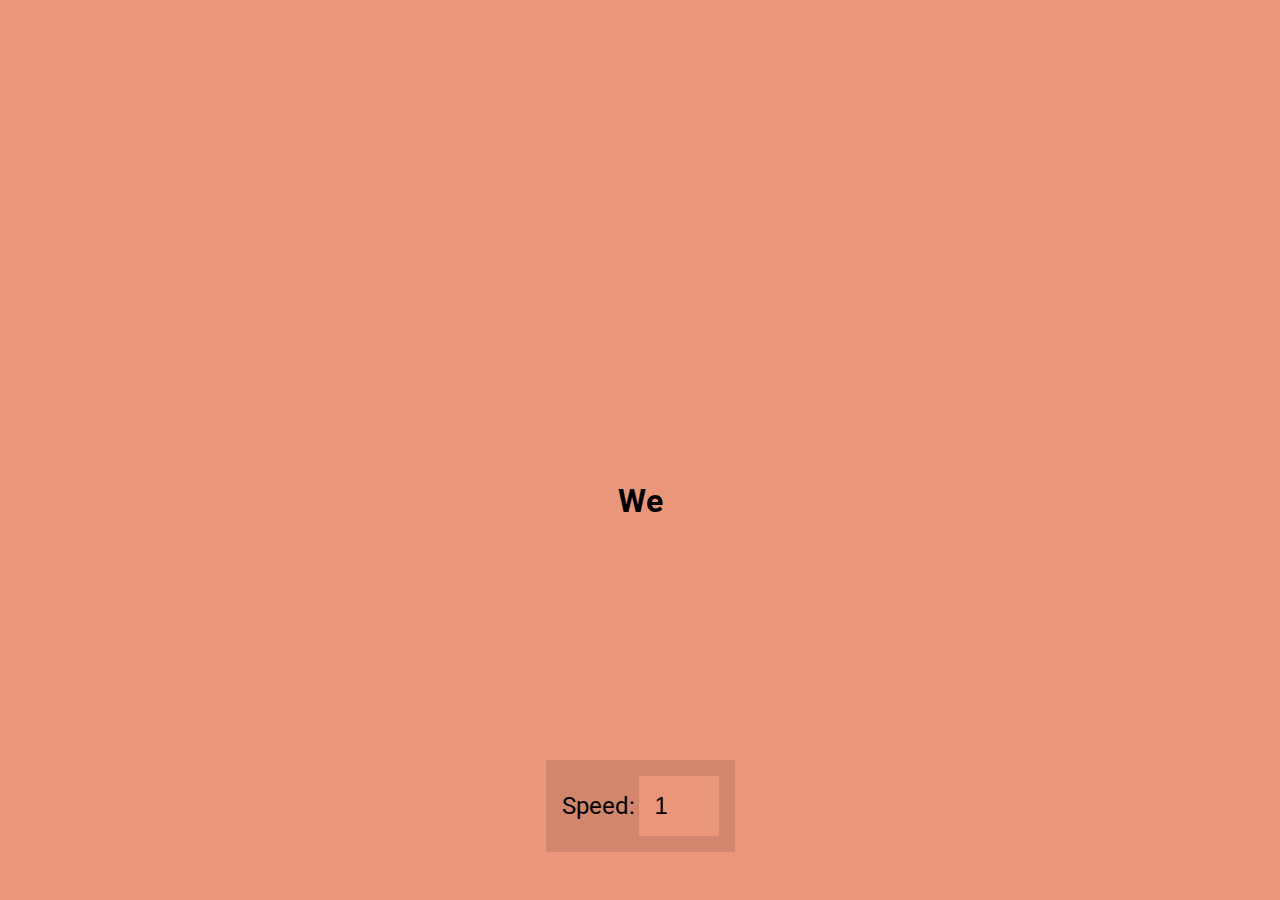
<file: Auto Text Effect/index.html>
<!DOCTYPE html>
<html lang="en">

<head>
    <meta charset="UTF-8">
    <meta name="viewport" content="width=device-width, initial-scale=1.0">
    <title>Auto Text Effect</title>
    <link rel="stylesheet" href="style.css">
</head>

<body>
    <div class="wrapper">
        <div>
            <h2 class="text">We Love Programming!</h2>
        </div>
        <div class="speed">
            <label for="speed">Speed:</label>
            <input type="number" id="speed" value="1" min="1" max="10" step="1">
        </div>
    </div>

    <script src="script.js"></script>
</body>

</html>
</file>
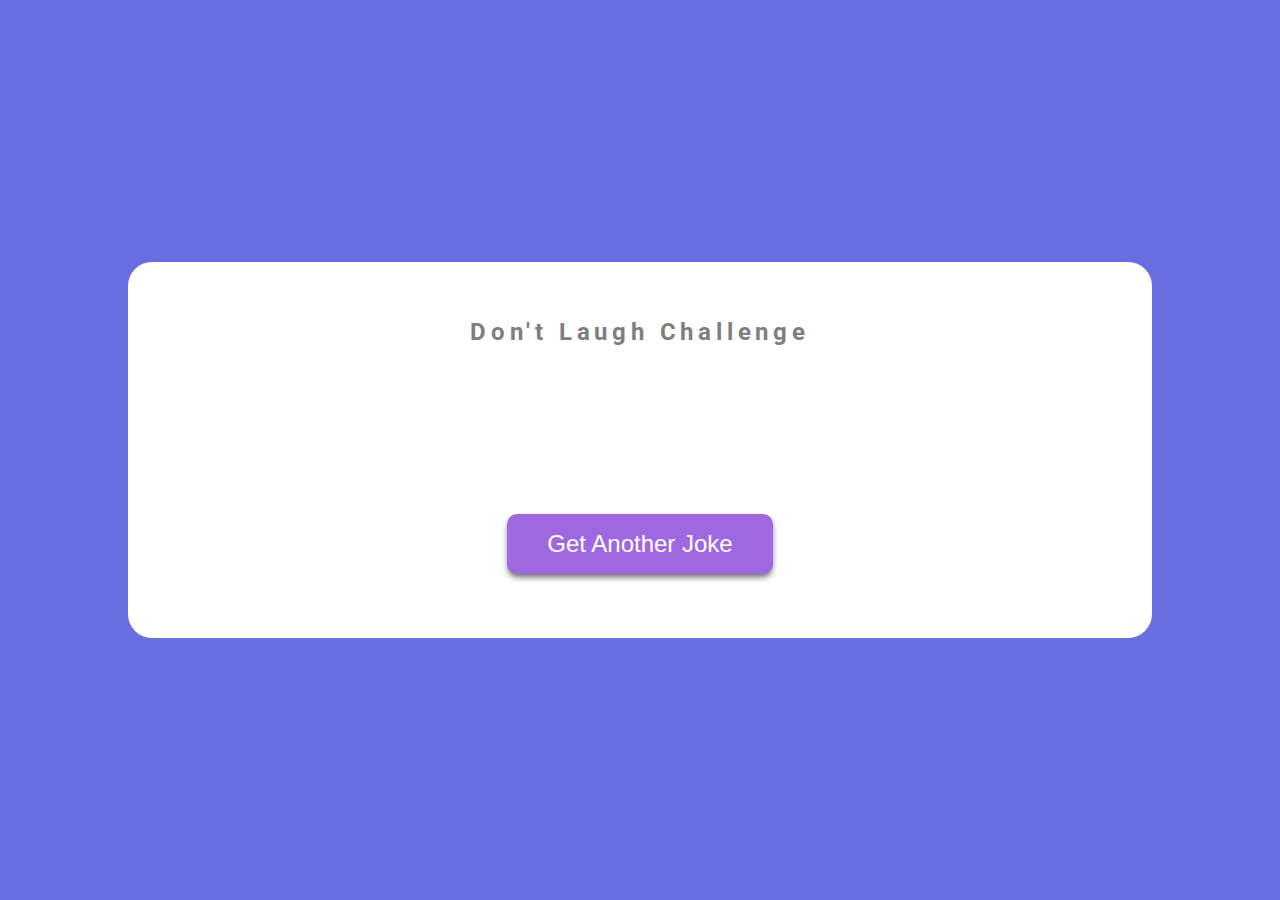
<file: Dad Jokes/index.html>
<!DOCTYPE html>
<html lang="en">
<head>
    <meta charset="UTF-8">
    <meta name="viewport" content="width=device-width, initial-scale=1.0">
    <title>Dad Jokes</title>
    <link rel="stylesheet" href="style.css">
</head>
<body>
    <div class="wrapper">
        <h1>Don't Laugh Challenge</h1>
        <p id="joke"></p>
        <button id="btn">Get Another Joke</button>
    </div>
    
    <script src="script.js"></script>
</body>
</html>
</file>
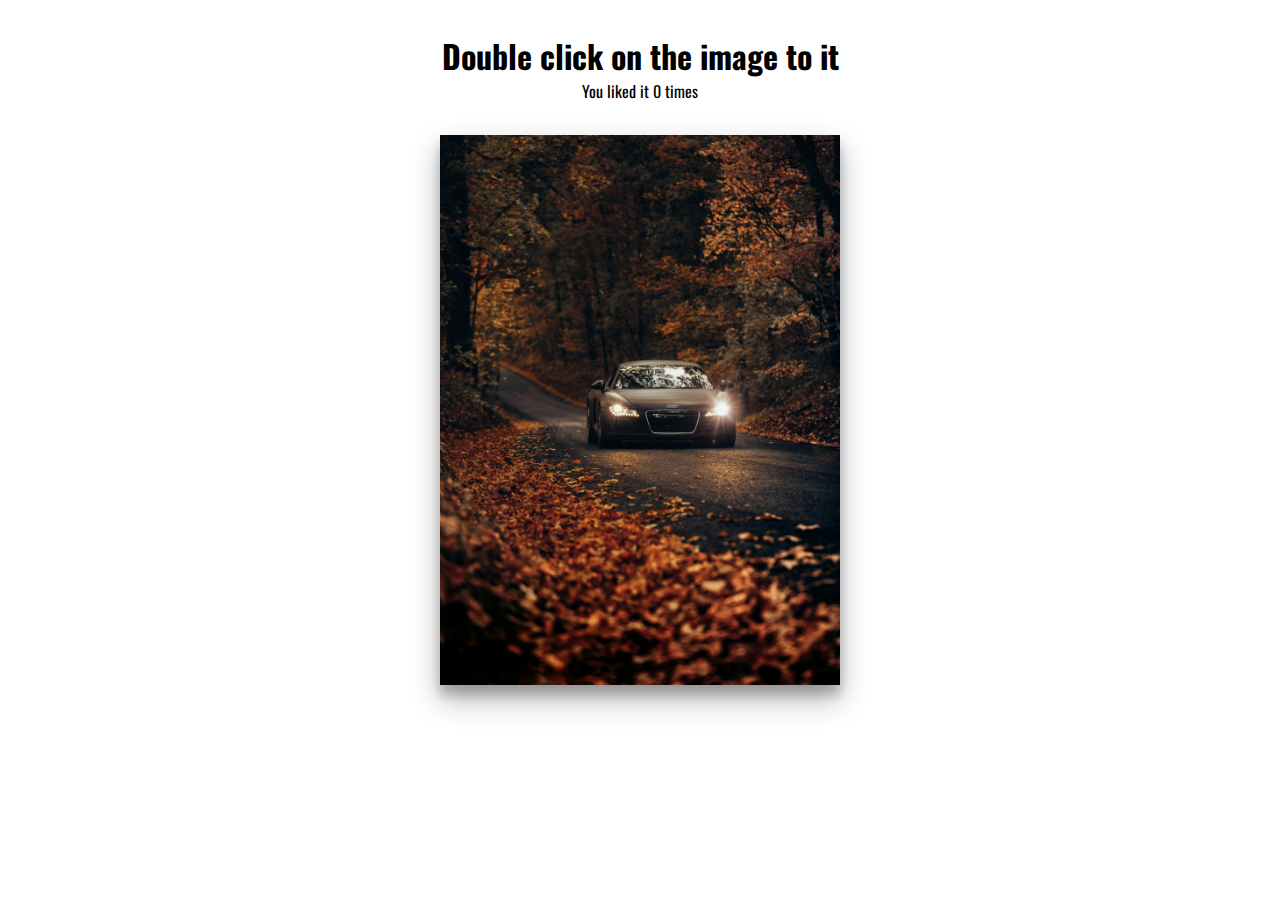
<file: Double Click Heart/index.html>
<!DOCTYPE html>
<html lang="en">

<head>
    <meta charset="UTF-8">
    <meta name="viewport" content="width=device-width, initial-scale=1.0">
    <title>Double Click Heart</title>
    <link rel="stylesheet" href="https://cdnjs.cloudflare.com/ajax/libs/font-awesome/6.5.2/css/all.min.css"
        integrity="sha512-SnH5WK+bZxgPHs44uWIX+LLJAJ9/2PkPKZ5QiAj6Ta86w+fsb2TkcmfRyVX3pBnMFcV7oQPJkl9QevSCWr3W6A=="
        crossorigin="anonymous" referrerpolicy="no-referrer" />
    <link rel="stylesheet" href="style.css">
</head>

<body>
    <h1>Double click on the image to <i class="fa fa-heart" aria-hidden="true"></i> it</h1>
    <p>You liked it <span class="times">0</span> times</p>
    <div class="image"></div>

    <script>
        const image = document.querySelector(".image");
        const times = document.querySelector(".times");

        let clickTime = 0;
        let timesClicked = 0;


        image.addEventListener("click", (e) => {


            if (clickTime === 0) {
                clickTime = new Date().getTime()
            } else if ((new Date().getTime() - clickTime) < 800){
                    createHeart(e)
                    clickTime = 0
                } else {
                    clickTime = new Date().getTime()
                }
            }
        )
        function createHeart(e) {
            const heart = document.createElement('i')
            heart.classList.add("fa", "fa-heart")

            const x = e.clientX
            const y = e.clientY

            const leftOffset = e.target.offsetLeft
            const topOffset = e.target.offsetTop

            const xInside = x - leftOffset
            const yInside = y - topOffset

            heart.style.top = `${yInside}px`
            heart.style.left = `${xInside}px`

            image.appendChild(heart)
            times.innerHTML = ++timesClicked;
            setTimeout(() => {
                heart.remove()
            }, 1000);
        }

    </script>
</body>

</html>
</file>
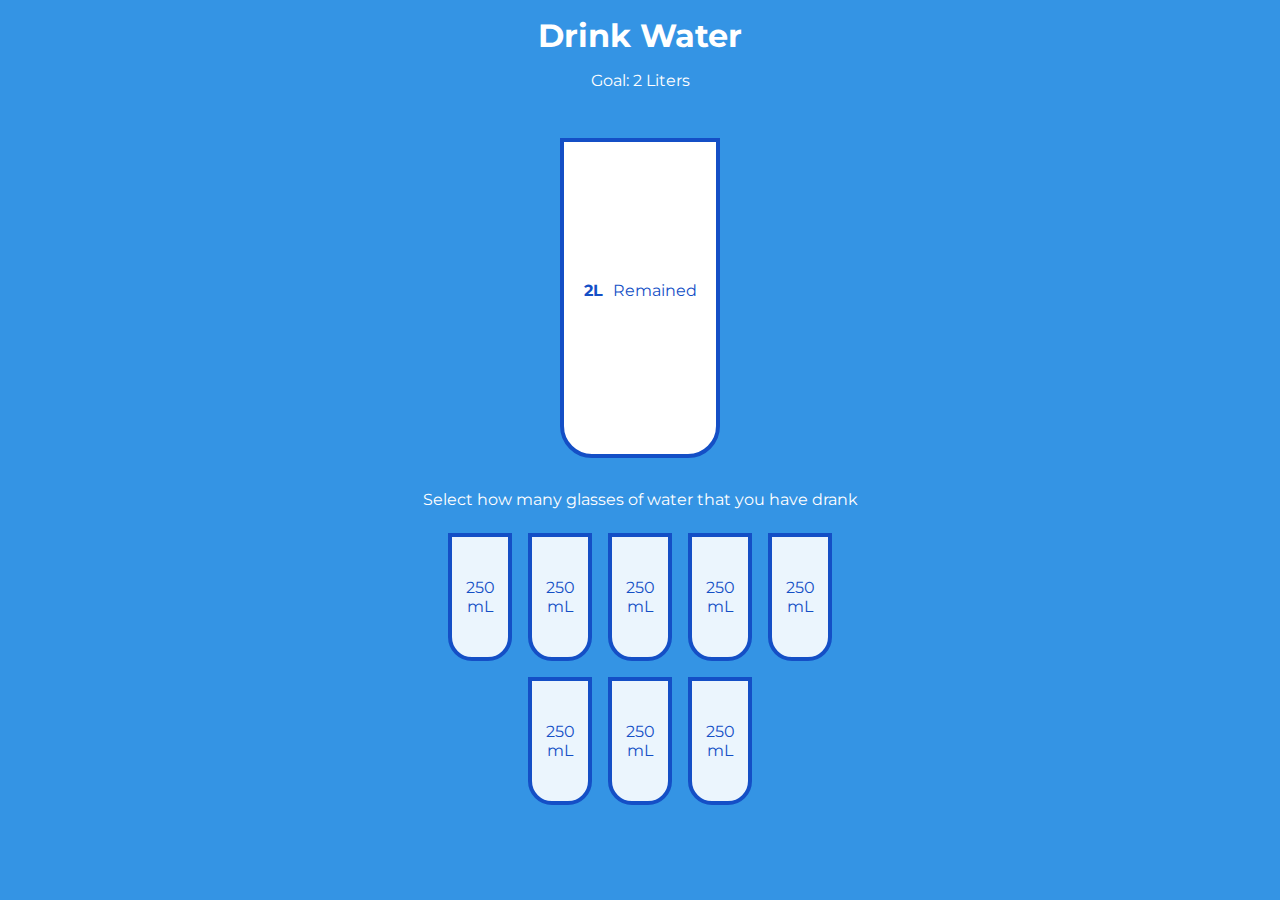
<file: Drink water/index.html>
<!DOCTYPE html>
<html lang="en">

<head>
    <meta charset="UTF-8">
    <meta name="viewport" content="width=device-width, initial-scale=1.0">
    <title>Drink Water</title>
    <link rel="stylesheet" href="style.css">
</head>

<body>
    <div class="wrapper">
        <h1>Drink Water</h1>
        <p>Goal: 2 Liters</p>
        <div class="goal">
            <p><span>2L &nbsp;</span> Remained</p>
            <div class="goal-completed"></div>
        </div>

        <p>Select how many glasses of water that you have drank</p>
        <div class="glass-container">
            <div class="glass glass1">250 mL</div>
            <div class="glass glass2">250 mL</div>
            <div class="glass glass3">250 mL</div>
            <div class="glass glass4">250 mL</div>
            <div class="glass glass5">250 mL</div>
            <div class="glass glass6">250 mL</div>
            <div class="glass glass7">250 mL</div>
            <div class="glass glass8">250 mL</div>
        </div>
    </div>

    <script src="script.js"></script>
</body>

</html>
</file>
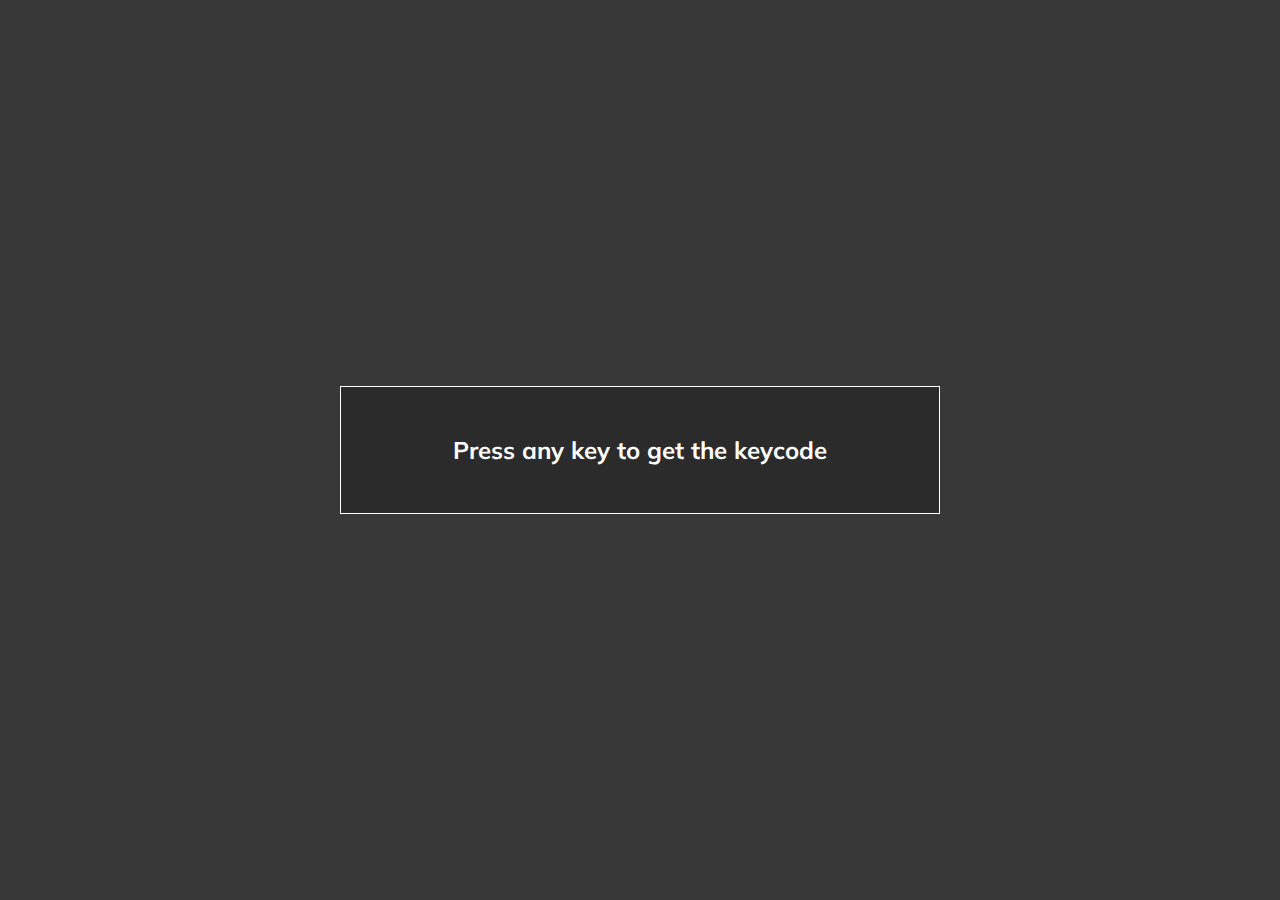
<file: Event KeyCodes/index.html>
<!DOCTYPE html>
<html lang="en">
<head>
    <meta charset="UTF-8">
    <meta name="viewport" content="width=device-width, initial-scale=1.0">
    <title>Event Keycodes</title>
    <link rel="stylesheet" href="style.css">
</head>
<body>
    <div class="wrapper">
        <div class="content">
            <h1>Press any key to get the keycode</h1>
        </div>
    </div>

   <script src="script.js"></script>
</body>
</html>
</file>
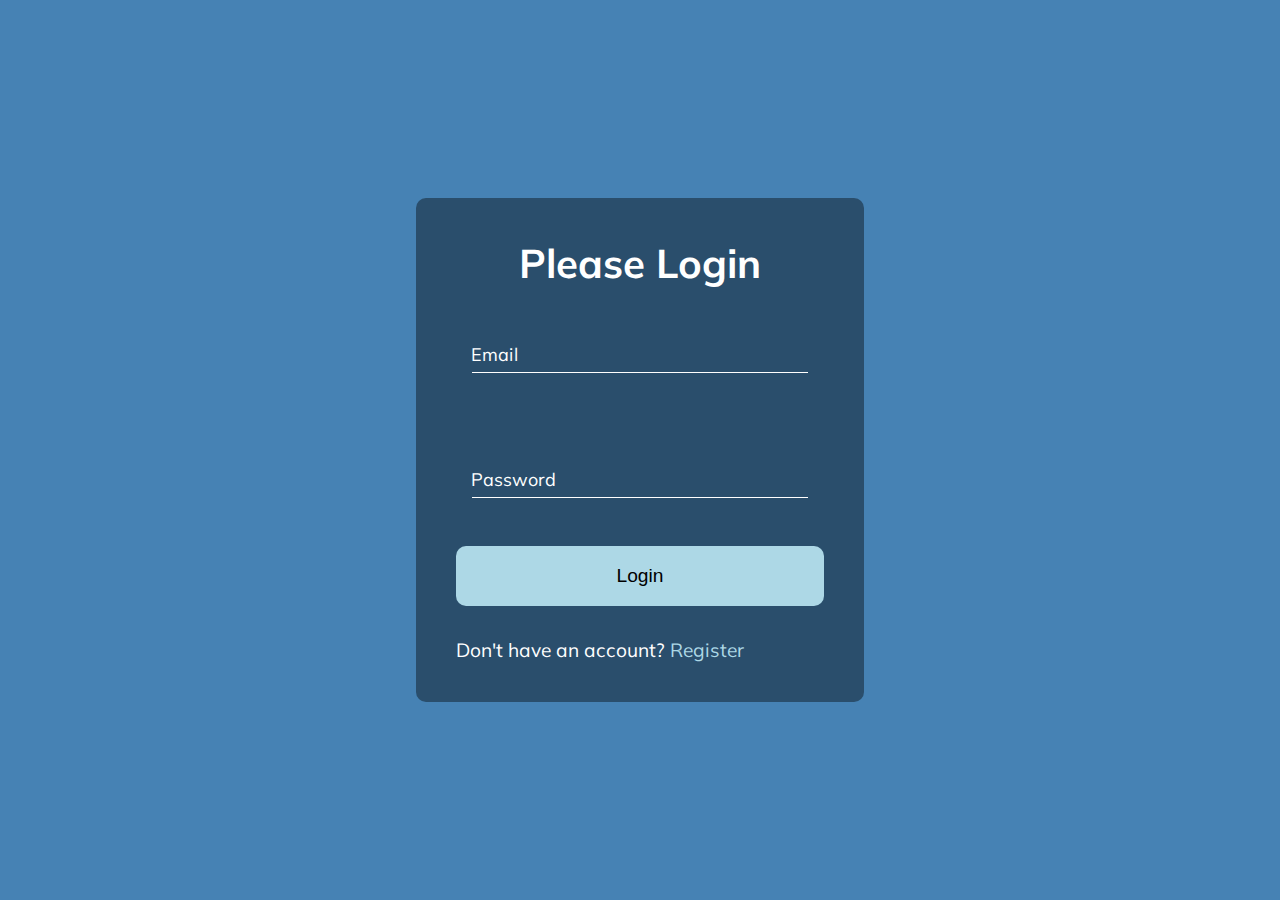
<file: Form input wave/index.html>
<!DOCTYPE html>
<html lang="en">

<head>
    <meta charset="UTF-8">
    <meta name="viewport" content="width=device-width, initial-scale=1.0">
    <title>Form Input</title>
    <link rel="stylesheet" href="style.css">
</head>

<body>
    <div class="wrapper">
        <h1>Please Login</h1>
        <form action="login">
            <div class="form-component">
                <input type="text" id="email" required>
                <label for="email">Email</label>
            </div>
            <div class="form-component">
                <input type="password" id="password" required>
                <label for="password">Password</label>
            </div>
        </form>
        <button>Login</button>
        <p>Don't have an account? <span>Register</span> </p>
    </div>


    <script src="script.js"></script>
</body>

</html>
</file>
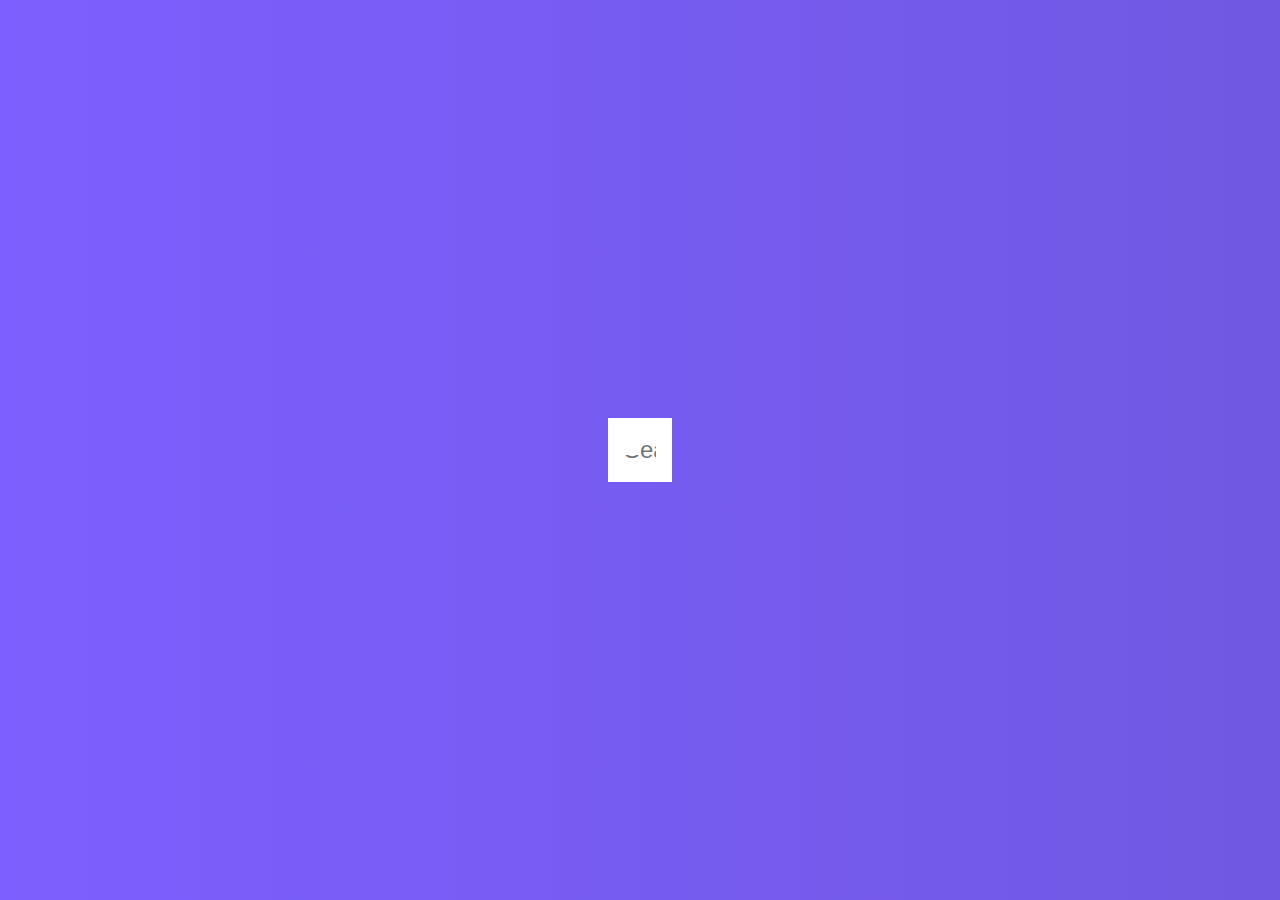
<file: Hidden Search Widget/index.html>
<!DOCTYPE html>
<html lang="en">

<head>
    <meta charset="UTF-8">
    <meta name="viewport" content="width=device-width, initial-scale=1.0">
    <title>Hidden Search</title>
    <link rel="stylesheet" href="https://cdnjs.cloudflare.com/ajax/libs/font-awesome/6.5.2/css/all.min.css"
        integrity="sha512-SnH5WK+bZxgPHs44uWIX+LLJAJ9/2PkPKZ5QiAj6Ta86w+fsb2TkcmfRyVX3pBnMFcV7oQPJkl9QevSCWr3W6A=="
        crossorigin="anonymous" referrerpolicy="no-referrer" />
    <link rel="stylesheet" href="style.css">
</head>

<body>
    <div class="wrapper">
        <div class="search">
            <input type="text" name="search" class="input" placeholder="Search...">
            <button class="btn">
                <i class="fa fa-search" aria-hidden="true"></i>
            </button>
        </div>
    </div>


    <script src="script.js"></script>
</body>

</html>
</file>
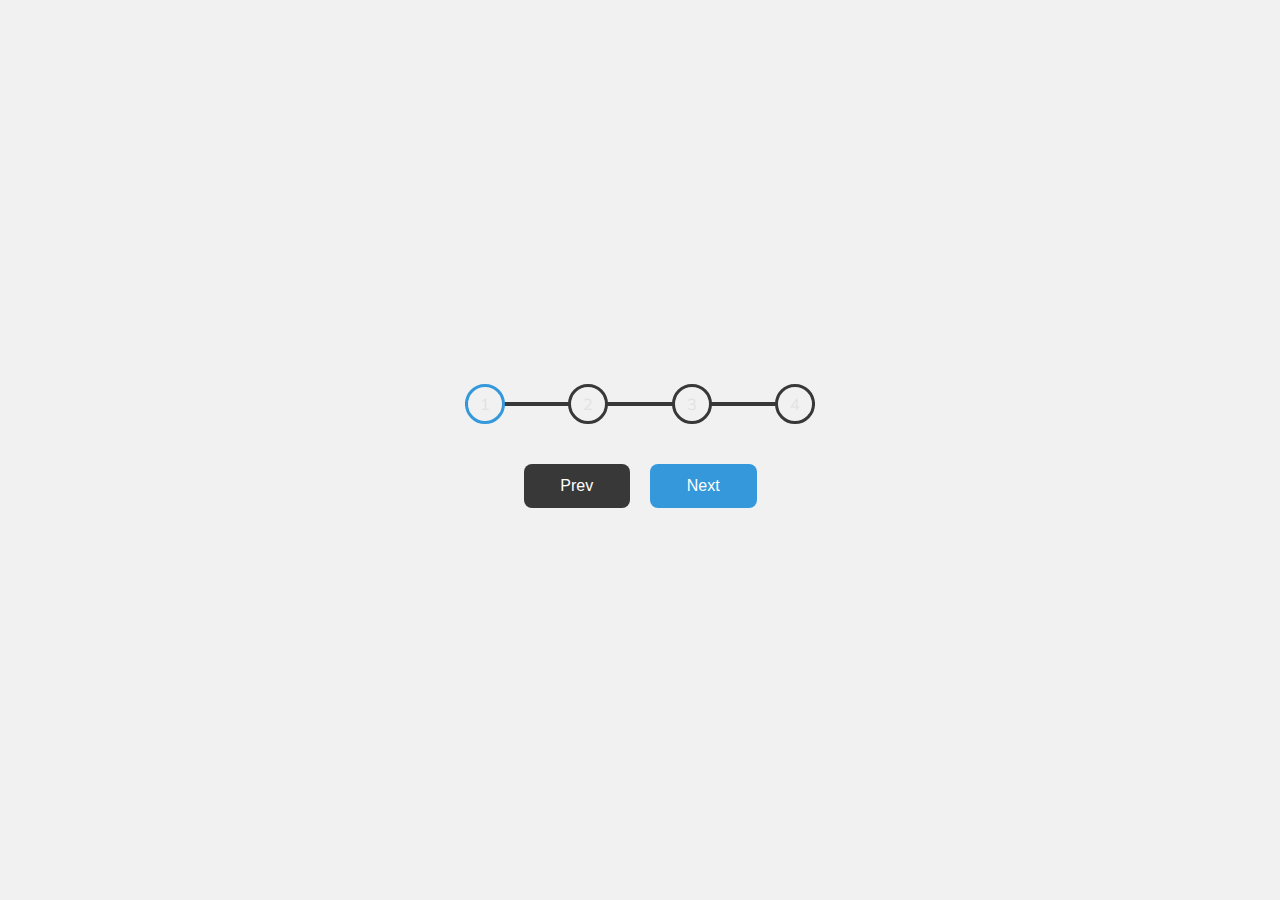
<file: Progress Steps/index.html>
<!DOCTYPE html>
<html lang="en">
<head>
    <meta charset="UTF-8">
    <meta name="viewport" content="width=device-width, initial-scale=1.0">
    <title>Progress Steps</title>
    <link rel="stylesheet" href="style.css">
</head>
<body>
    <div class="wrapper">
        <div class="progress-container">
            <div class="progress" id="progress"></div>
            <div class="circle active">1</div>
            <div class="circle">2</div>
            <div class="circle">3</div>
            <div class="circle">4</div>
        </div>
        <div class="btn-container">
             <button class="btn prev" disabled>Prev</button>
             <button class="btn next">Next</button>
        </div>
       
    </div>

    <script src="script.js"></script>
</body>
</html>
</file>
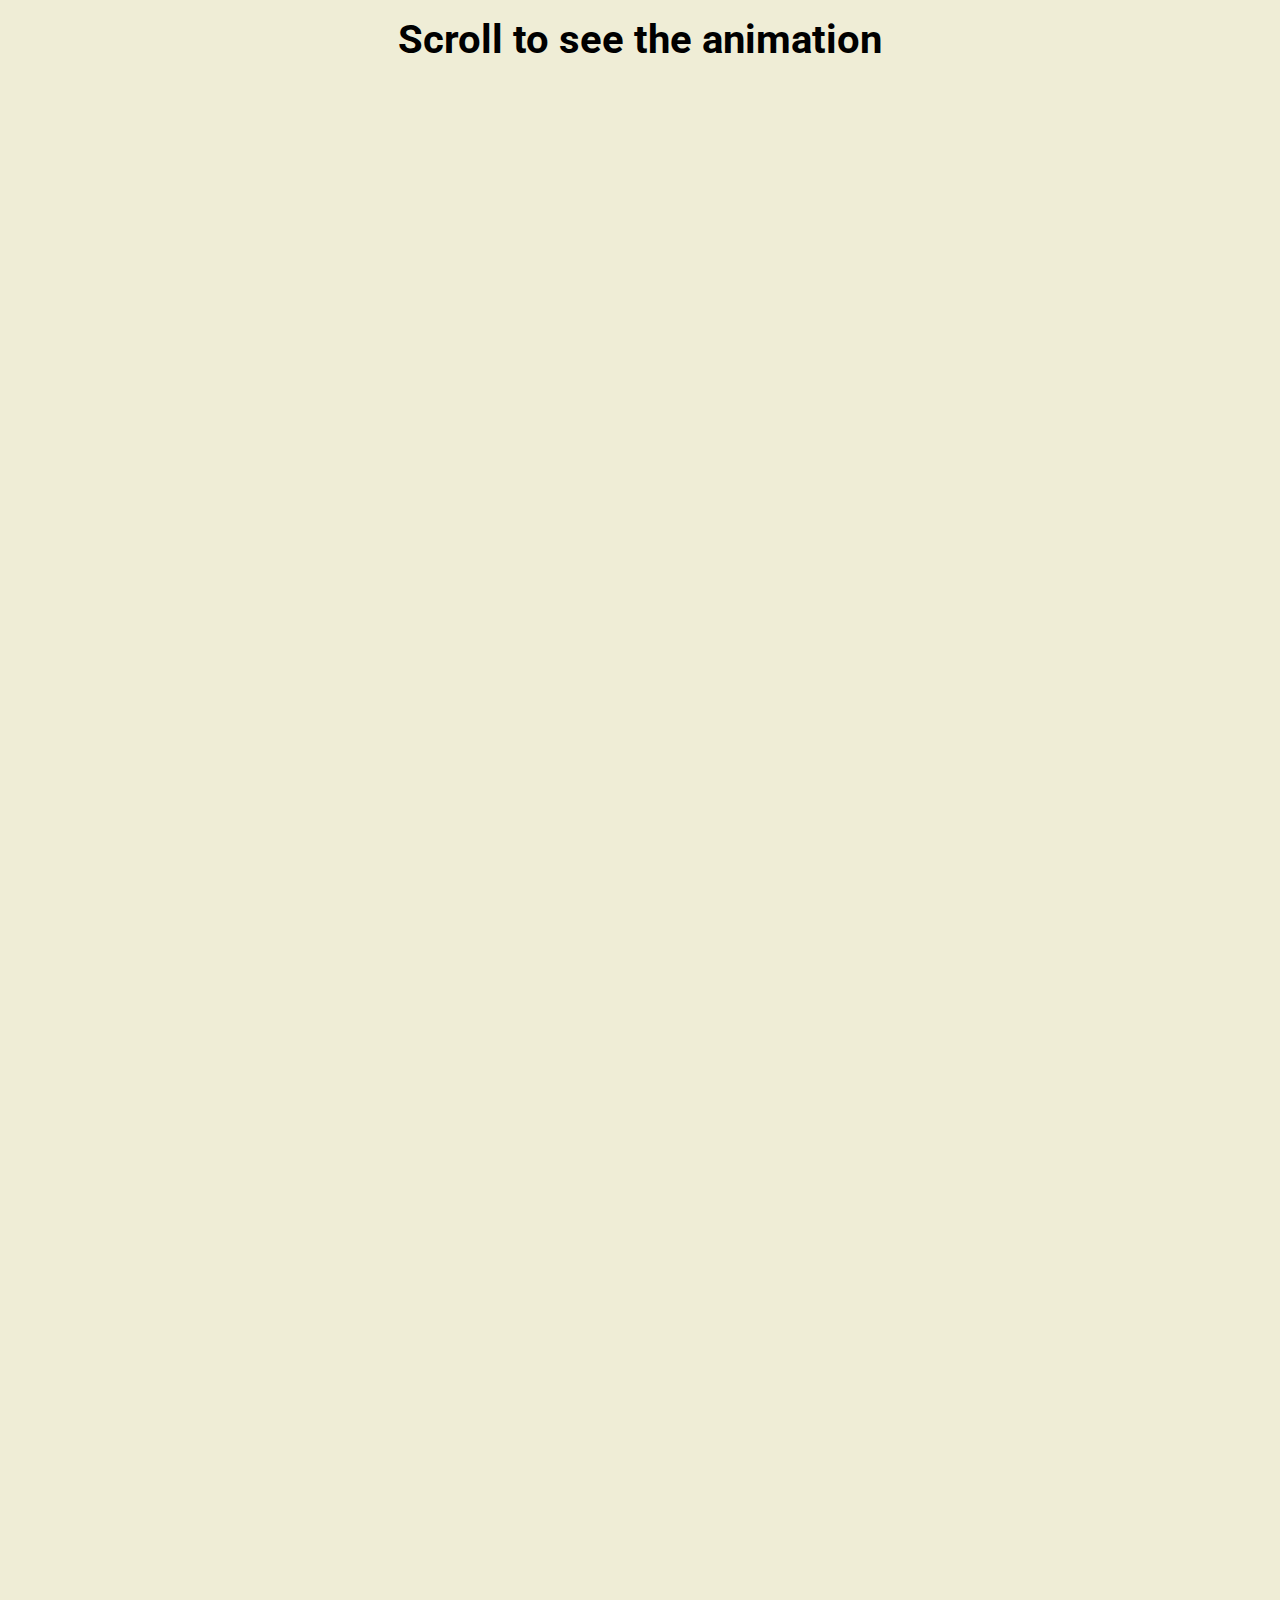
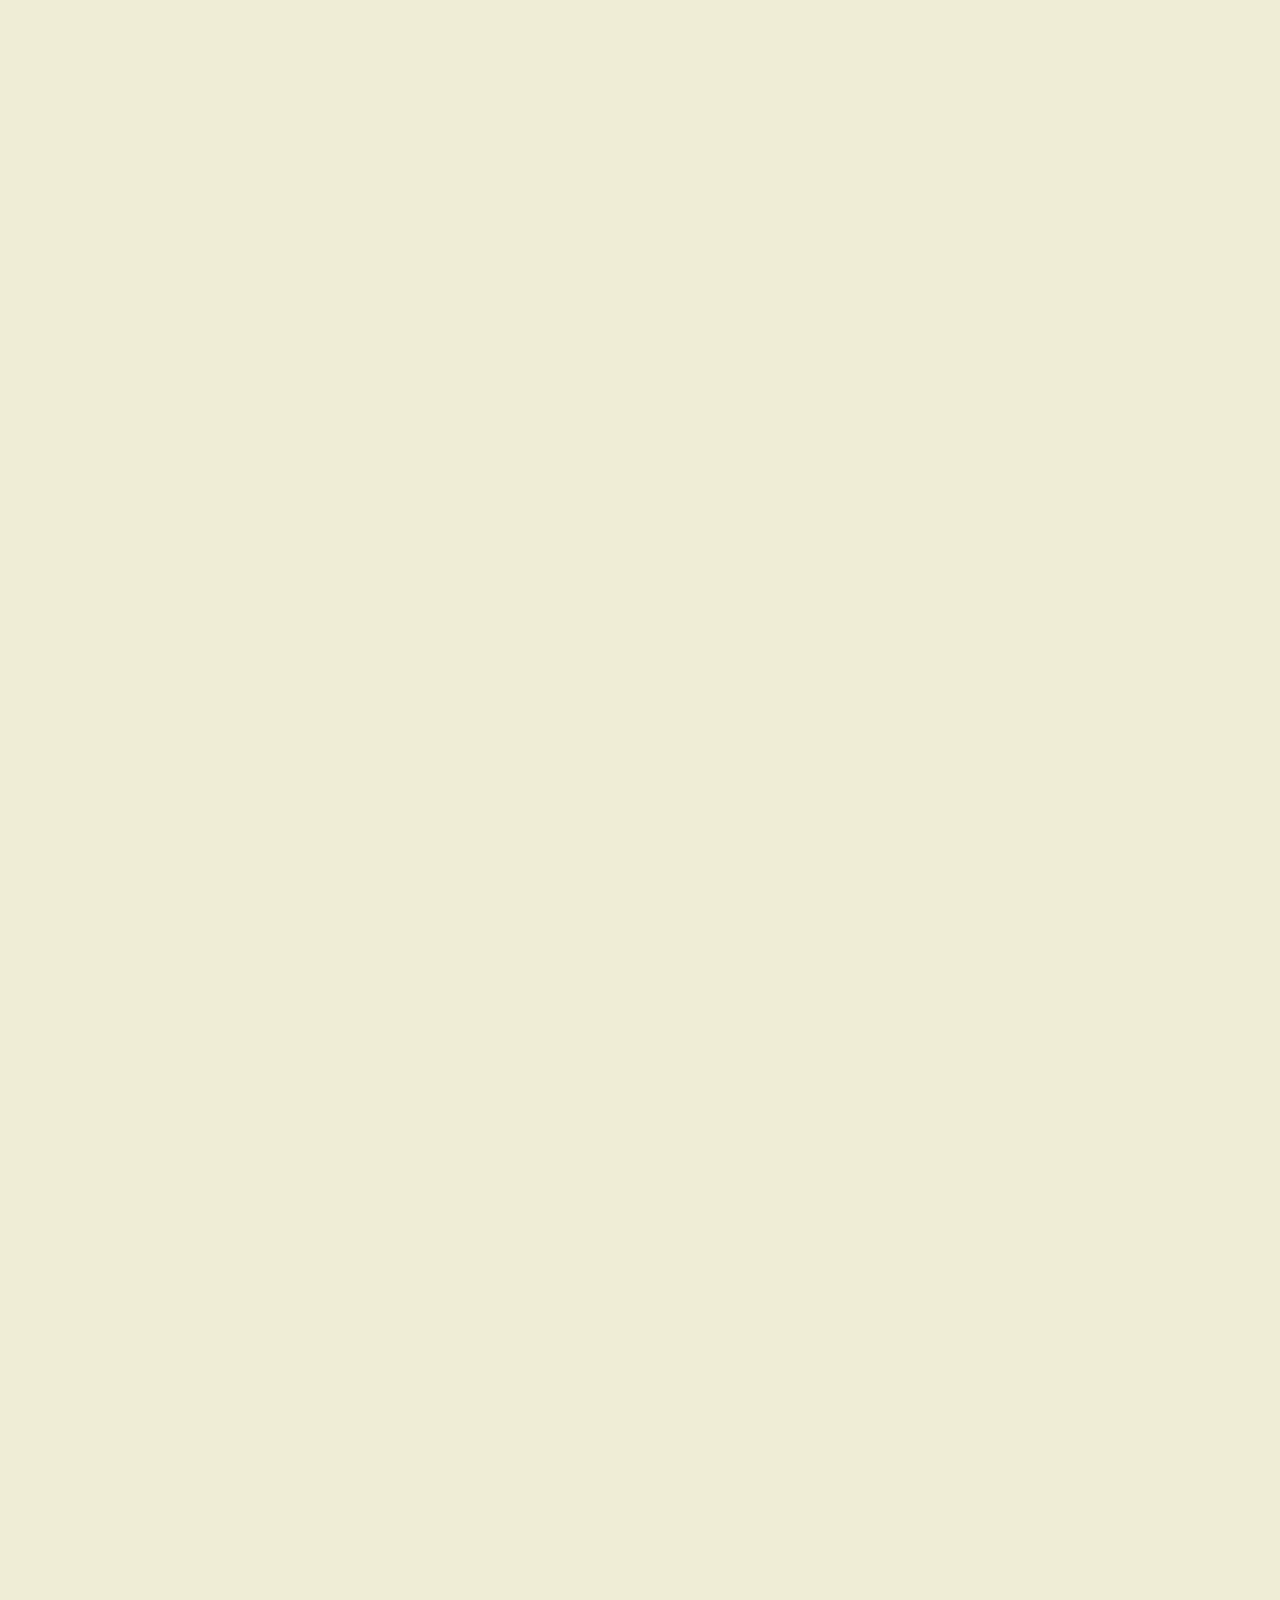
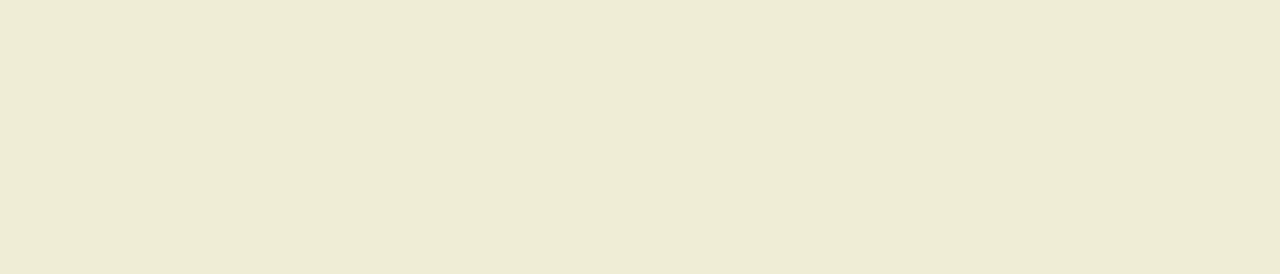
<file: Scroll Animation/index.html>
<!DOCTYPE html>
<html lang="en">
<head>
    <meta charset="UTF-8">
    <meta name="viewport" content="width=device-width, initial-scale=1.0">
    <title>Scroll Animation</title>
    <link rel="stylesheet" href="style.css">
</head>
<body>
    <div class="wrapper">
        <h1>Scroll to see the animation</h1>
        <div class="box">Content</div>
        <div class="box">Content</div>
        <div class="box">Content</div>
        <div class="box">Content</div>
        <div class="box">Content</div>
        <div class="box">Content</div>
        <div class="box">Content</div>
        <div class="box">Content</div>
        <div class="box">Content</div>
        <div class="box">Content</div>
        <div class="box">Content</div>
        <div class="box">Content</div>
        <div class="box">Content</div>
    </div>


    <script src="script.js"></script>
</body>
</html>
</file>
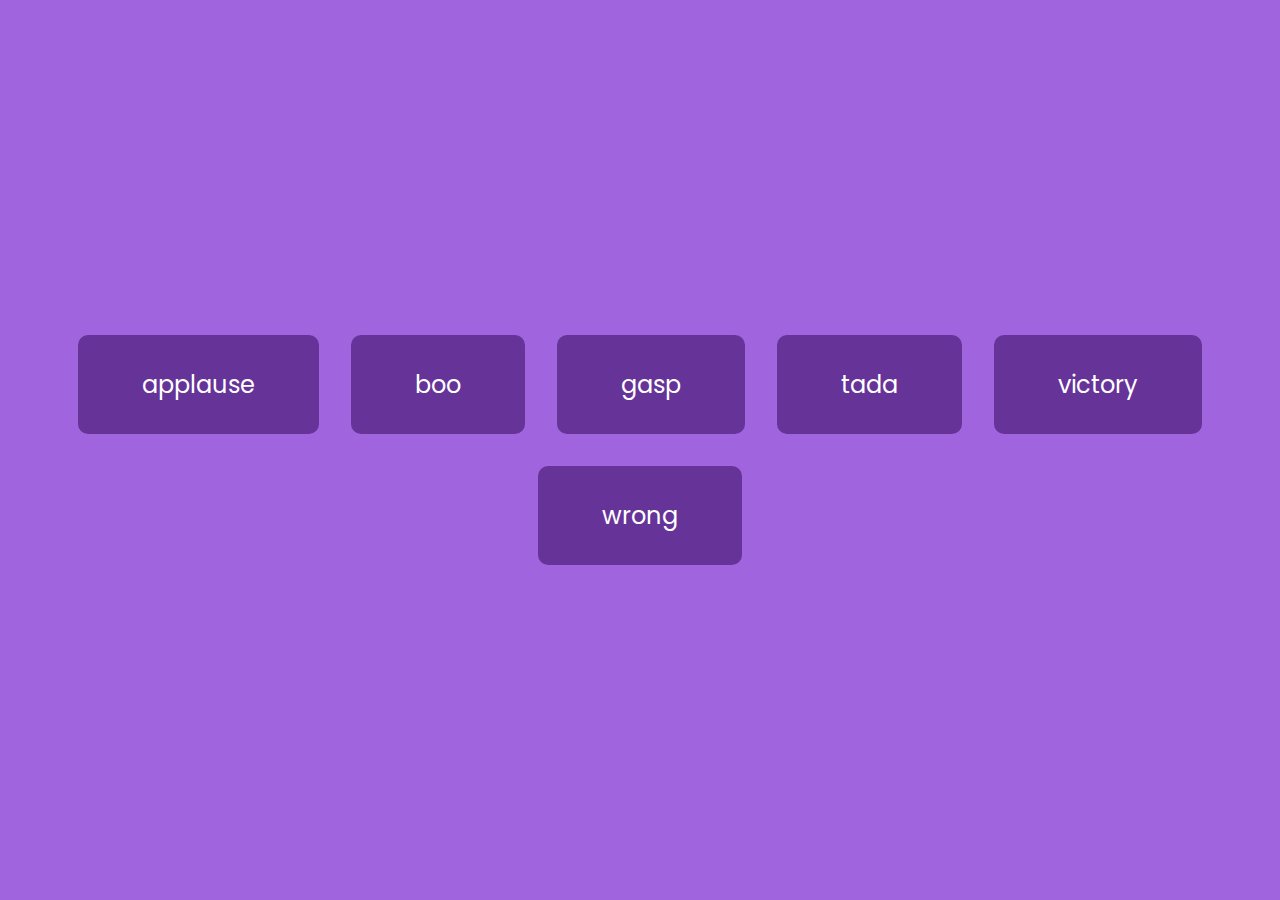
<file: Sound Board/index.html>
<!DOCTYPE html>
<html lang="en">
<head>
    <meta charset="UTF-8">
    <meta name="viewport" content="width=device-width, initial-scale=1.0">
    <title>Sound Board</title>
    <link rel="stylesheet" href="style.css">
</head>
<body>
    <audio id="applause" src="sounds/applause.mp3"></audio>
    <audio id="boo" src="sounds/boo.mp3"></audio>
    <audio id="gasp" src="sounds/gasp.mp3"></audio>
    <audio id="tada" src="sounds/tada.mp3"></audio>
    <audio id="victory" src="sounds/victory.mp3"></audio>
    <audio id="wrong" src="sounds/wrong.mp3"></audio>

    <div id="sound-btns"></div>


    <script src="script.js"></script>
</body>
</html>
</file>
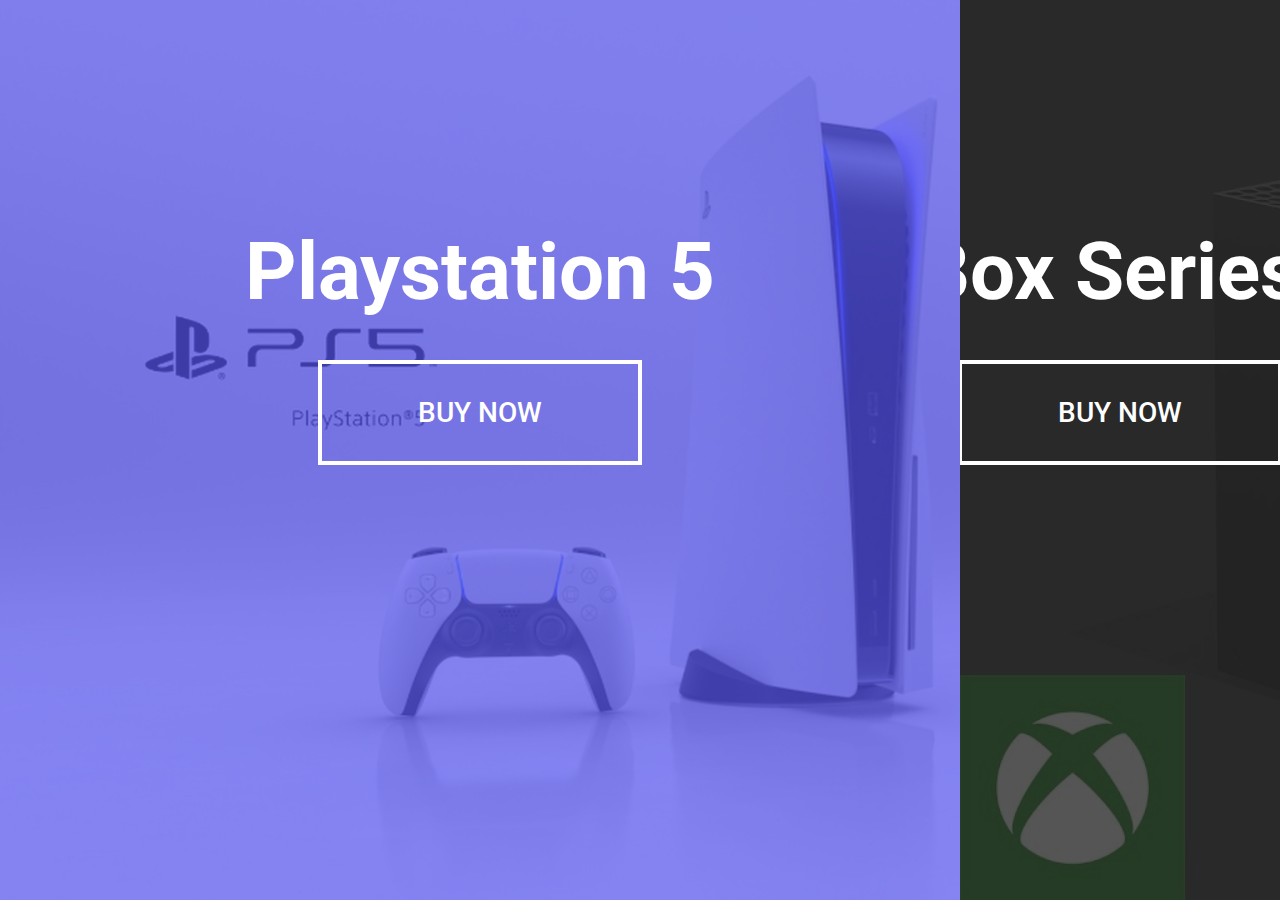
<file: Split Landing Page/index.html>
<!DOCTYPE html>
<html lang="en">
<head>
    <meta charset="UTF-8">
    <meta name="viewport" content="width=device-width, initial-scale=1.0">
    <title>Split Landing Page</title>
    <link rel="stylesheet" href="style.css">
</head>
<body>
    <div class="wrapper">
        <div class="page left">
            <h1>Playstation 5</h1>
            <a href="#" class="btn">Buy Now</a>
        </div>
        <div class="page right">
            <h1>XBox Series X</h1>
            <a href="#" class="btn">Buy Now</a>
        </div>
    </div>

    <script src="script.js"></script>
</body>
</html>
</file>
<file: Auto Text Effect/style.css>
@import url('https://fonts.googleapis.com/css2?family=Roboto:wght@400;700&display=swap');

*{
    padding: 0;
    margin: 0;
    box-sizing: border-box;
}
.wrapper{
    background: #E9967A;
    display: flex;
    flex-direction: column;
    align-items: center;
    justify-content: flex-end;
    gap: 15rem;
    min-height: 100vh;
    font-family: "Roboto", sans-serif;
    padding: 3rem;
}
h2{
    font-size: 2rem;
}
label, input{
    font-size: 1.5rem;
}
.speed{
    background: rgba(0, 0, 0, 0.1);
    padding: 1rem;
}
input{
    width: 5rem;
    outline: 0;
    border: 0;
    background: #E9967A;
    padding: 1rem;
}
</file>
<file: Dad Jokes/style.css>
@import url('https://fonts.googleapis.com/css2?family=Roboto:wght@400;700&display=swap');

*{
    padding: 0%;
    margin: 0;
    box-sizing: border-box;
}
body{
    min-height: 100vh;
    background: #686DE0;
    display: flex;
    align-items: center;
    justify-content: center;
    font-family: 'Roboto', sans-serif;
}
.wrapper{
    width: 80%;
    background: #fff;
    border-radius: 1.5rem;
    text-align: center;
}
h1{
    font-size: 1.5rem;
    padding: 3.5rem;
    letter-spacing: 0.3rem;
    color: #7E7E7E;
}
button{
    background: #9F68E0;
    font-size: 1.5rem;
    color: #fff;
    padding: 1rem 2.5rem;
    margin: 2rem;
    margin-bottom: 4rem;
    border: none;
    outline: none;
    border-radius: 10px;
    box-shadow: 0px 4px 6px -1px rgba(0, 0, 0, 0.6);
}
p{
    font-size: 1.7rem;
    color: #000;
    padding: 1rem 7rem;
    letter-spacing: 1px;
    margin: 1.5rem;
}
</file>
<file: Double Click Heart/style.css>
@import url('https://fonts.googleapis.com/css?family=Oswald');

*{
    padding: 0%;
    margin: 0%;
    box-sizing: border-box;
}

body{
    min-height: 100vh;
    display: flex;
    flex-direction: column;
    align-items: center;
    justify-content: flex-start;
    font-family: 'Oswald', sans-serif;
    padding: 2rem;
}
.image{
    position: relative;
    width: 400px;
    height: 550px;
    margin: 2rem;
    background: url('roberto-nickson-Yp9FdEqaCdk-unsplash.jpg') no-repeat center center/cover;
    box-shadow: 0 14px 28px rgba(0, 0, 0, 0.3), 0 10px 10px rgba(0, 0, 0, 0.2);
}
.fa-heart{
    color: red;
}
.image .fa-heart{
    position: absolute;
    transform: translate(-50%, -50%) scale(0);
    animation: heart 0.7s linear;
}
@keyframes heart {
    to{
        transform: translate(-50%, -50%) scale(10);
        opacity: 0;
    }
}
</file>
<file: Drink water/style.css>
@import url('https://fonts.googleapis.com/css?family=Montserrat:400,600&display=swap');
 
*{
    padding: 0%;
    margin: 0%;
    box-sizing: border-box;
}
.wrapper{
    background: #3494E4;
    color: #fff;
    min-height: 100vh;
    font-family: "Montserrat", sans-serif;
    display: flex;
    flex-direction: column;
    align-items: center;
    justify-content: flex-start;
}
h1{
    padding: 1rem;
    font-size: 2rem;
}
p{
    font-size: 1rem;
    padding-bottom: 1rem;
}
.goal{
    position: relative;
    width: 10rem;
    height: 20rem;
    background: #fff;
    display: flex;
    justify-content: center;
    border: 0.3rem solid #144FC6;
    padding: 1rem;
    margin: 2rem;
    border-bottom-right-radius: 2rem;
    border-bottom-left-radius: 2rem;
}
.goal p{
    display: flex;
    align-items: center;
    justify-content: center;
    font-size: 1rem;
    color: #144FC6;
}
.goal span{
    font-weight: bold;
    color: #144FC6;

}
.goal-completed{
    position: absolute;
    background: #6AB3F8;
    color: #144FC6;
    font-size: 1.5rem;
    font-weight: 600;
    display: flex;
    align-items: center;
    justify-content: center;
    border-bottom-right-radius: 1.7rem;
    border-bottom-left-radius: 1.7rem;
    bottom: 0;
    left: 0;
    width: 100%;
}
.glass-container{
    width: 35%;
    display: flex;
    align-items: center;
    justify-content: center;
    flex-wrap: wrap;
}
.glass{
    width: 4rem;
    height: 8rem;
    background: rgba(255, 255, 255, 0.9);
    color: #144FC6;
    display: flex;
    align-items: center;
    justify-content: center;
    text-align: center;
    border: 0.25rem solid #144FC6;
    border-bottom-right-radius: 1.5rem;
    border-bottom-left-radius: 1.5rem;
    margin: 0.5rem;
    padding: 0.5rem;
    font-size: 1rem;
    cursor: pointer;
    transition: all 0.4s linear;
}
.glass.active{
    background: #6AB3F8;
    color: #fff;
}
</file>
<file: Event KeyCodes/style.css>
@import url('https://fonts.googleapis.com/css?family=Muli&display=swap');

*{
    padding: 0%;
    margin: 0%;
    box-sizing: border-box;
}

.wrapper{
    background: #383838;
    min-height: 100vh;
    display: flex;
    align-items: center;
    justify-content: center;
    font-family: 'Muli', sans-serif;
}
.content{
    display: inline-flex;
    justify-content: center;
    align-items: center;
    padding: 1.5rem 4rem;
    font-size: 1.5rem;
    margin: 1rem;
    border: 1px solid #fff;
    background: #2B2B2B;
    color: #fff;
    position: relative;
    font-weight: bold;
}
.content h1{
    font-size: 1.5rem;
    padding: 1.5rem 3rem;
    color: #fff;
}

small{
    position: absolute;
    top: -2rem;
    font-size: 1.25rem;
    opacity: 0.7;
}
</file>
<file: Form input wave/style.css>
@import url('https://fonts.googleapis.com/css?family=Muli&display=swap');

* {
    padding: 0%;
    margin: 0;
    box-sizing: border-box;
}

body {
    background: #4682B4;
    height: 100vh;
    font-family: 'Muli', sans-serif;
    display: flex;
    flex-direction: column;
    justify-content: center;
    align-items: center;
}

.wrapper {
    width: 35%;
    background: #2A4E6C;
    color: #fff;
    padding: 2.5rem;
    border-radius: 10px;
    display: flex;
    flex-direction: column;
    justify-content: space-between;
    position: relative;
}

h1 {
    font-size: 2.5rem;
    text-align: center;
    padding-bottom: 2.5rem;
}

form {
    display: flex;
    flex-direction: column;
    justify-content: space-between;
    gap: 4rem;
}

.form-component {
    display: flex;
    flex-direction: column;
    position: relative;
    padding: 1rem;
}

label {
    font-size: 1.5rem;

}

/*  label:hover{
    transform: translateY(-2rem);
} */
.form-component input {
    outline: none;
    border: none;
    background: transparent;
    border-bottom: 1px solid #fff;
    color: #fff;
    font-size: 1.5rem;
    position: relative;
    z-index: 100;
}

.form-component label {
    position: absolute;
    top: 15%;
    left: 4%;
}
.form-component input:focus,
.form-component input:valid {
  outline: 0;
  border-bottom-color: lightblue;
}
.form-component label span {
    display: inline-block;
    font-size: 18px;
    min-width: 5px;
    transition: 0.3s cubic-bezier(0.68, -0.55, 0.265, 1.55);
  }
  
  .form-component input:focus + label span,
  .form-component input:valid + label span {
    color: lightblue;
    transform: translateY(-30px);
  }
button {
    background: #ADD8E6;
    padding: 1.2rem 4rem;
    margin: 2rem 0;
    font-size: 1.2rem;
    color: #000;
    border-radius: 10px;
    outline: none;
    border: none;
    cursor: pointer;
}

p {
    font-size: 1.2rem;
}

p span {
    color: #ADD8E6;
}
</file>
<file: Hidden Search Widget/style.css>
@import url('https://fonts.googleapis.com/css2?family=Roboto:wght@400;700&display=swap');


* {
    padding: 0%;
    margin: 0;
    box-sizing: border-box;
}

.wrapper {
    background: linear-gradient(90deg, #7d5fff, #7158e2);
    height: 100vh;
    display: flex;
    align-items: center;
    justify-content: center;
}

.search {
    background: #fff;
    position: relative;

}

.input {
    font-size: 1.5rem;
    height: 4rem;
    width: 4rem;
    padding: 1rem;
    outline: none;
    border: 0;
    transition: width 0.5s ease;
}

.search.active .input {
    width: 17rem;
}

.btn {
    border: 0;
    text-align: center;
    position: absolute;
    top: 0;
    left: 0%;
    background: #fff;
    transition: transform 0.5s ease;
}

button i {
    font-size: 2rem;
    padding: 1rem;
    outline: none;
    cursor: pointer;
}

.search.active .btn {
    transform: translateX(14rem);
}
</file>
<file: Progress Steps/style.css>
@import url('https://fonts.googleapis.com/css?family=Muli&display=swap');

:root {
    --line-border-fill: #3498db;
    --line-border-empty: #383838;

}

* {
    padding: 0%;
    margin: 0%;
    box-sizing: border-box;
}

body {
    background-color: #f1f1f1;
    font-family: 'Muli', sans-serif;
    display: flex;
    align-items: center;
    justify-content: center;
    height: 100vh;
  }
  
  .wrapper {
    text-align: center;
  }

.progress-container {
    display: flex;
    justify-content: space-between;
    position: relative;
    max-width: 100%;
    width: 350px;
    margin-bottom: 2rem;
} 
  
 .progress-container::before {
    content: "";
    position: absolute;
    background: var(--line-border-empty);
    top: 50%;
    left: 0;
    transform: translateY(-50%);
    width: 100%;
    height: 4px;
    z-index: -1;
}

.progress {
    position: absolute;
    background: var(--line-border-fill);
    top: 50%;
    left: 0;
    transform: translateY(-50%);
    width: 0%;
    height: 4px;
    z-index: -1;
    transition: 0.4s ease;
}

.circle {
    height: 2.5rem;
    width: 2.5rem;
    background: #f1f1f1;
    color: #e2e2e2;
    border-radius: 50%;
    border: 3px solid var(--line-border-empty);
    display: flex;
    align-items: center;
    justify-content: center;
    transition: 0.4s ease;
} 
  
.circle.active {
    border-color: var(--line-border-fill);
}

.btn {
    margin: 0.5rem;
    padding: 0.8rem 2.3rem;
    background: var(--line-border-fill);
    font-size: 1rem;
    border-radius: 0.5rem;
    color: #fff;
    border: 0;
    cursor: pointer;
}

.btn:focus {
    outline: 0; 
}

.btn:active {
    transform: scale(0.98);
}

.btn:not(:disabled):hover {
    box-shadow: 0 0 0 3px rgba(21, 156, 228, 0.4); 
}

.btn:disabled {
    background: var(--line-border-empty);
    cursor: not-allowed;
}
</file>
<file: Scroll Animation/style.css>
@import url('https://fonts.googleapis.com/css2?family=Roboto:wght@400;700&display=swap');
*{
    padding: 0%;
    margin: 0%;
    box-sizing: border-box;
    overflow-x: hidden;
}
.wrapper{
    height: 100%;
    background: #efedd6;
    font-family: 'Roboto', sans-serif;
    display: flex;
    flex-direction: column;
    align-items: center;
    justify-content: center;
}
h1{
    padding-top: 1rem;
    font-size: 2.5rem;
}
.box{
    height: 15rem;
    width: 30rem;
    font-size: 4rem;
    font-weight: 600;
    background: steelblue;
    margin: 0.7rem;
    text-align: center;
    color: #fff;
    padding: 5rem;
    border-radius: 1rem;
    box-shadow: 3px 5px 5px rgba(0, 0, 0, 0.4);
    transform: translateX(200%);
    transition: all 0.4s ease;
}
.box:nth-of-type(even){
    transform: translateX(-200%);
}
.box.show{
    transform: translateX(0);
}
</file>
<file: Sound Board/style.css>
@import url('https://fonts.googleapis.com/css2?family=Poppins:wght@200;400&display=swap');

* {
    padding: 0%;
    margin: 0%;
    box-sizing: border-box;
}

body {
    min-height: 100vh;
    background: #A164DF;
    display: flex;
    align-items: center;
    justify-content: center;
    text-align: center;
    flex-wrap: wrap;
}

.btn {
    padding: 2rem 4rem;
    font-family: "Poppins", sans-serif;
    color: #fff;
    font-size: 1.5rem;
    background: rebeccapurple;
    border-radius: 10px;
    cursor: pointer;
    margin: 1rem;
    border: none;
    outline: none;
}

.btn:hover {
    opacity: 0.9;
}
</file>
<file: Split Landing Page/style.css>
@import url('https://fonts.googleapis.com/css2?family=Roboto:wght@400;700&display=swap');

:root{
    --left-bg-color: rgba(87, 84, 236, 0.7);
    --right-bg-color: rgba(43, 43, 43, 0.8);
    --left-btn-hover-color: rgba(87, 84, 236, 1);
    --right-btn-hover-color: rgba(28, 122, 28, 1);
    --hover-width: 75%;
    --other-width: 25%;
}

*{
    padding: 0%;
    margin: 0%;
    box-sizing: border-box;
    overflow: hidden;
}

.wrapper{
    width: 100%;
    height: 100vh;
    position: relative;
    font-family: 'Roboto', sans-serif;
    background: #333;
}
.page{
    width: 50%;
    position: absolute;
    height: 100%;
    color: #fff;
   
}
.page.left{
    background: url('ps.jpg');
    background-size: cover;
    background-repeat: no-repeat;
    left: 0;
}
.left::before{
    content: "";
    position: absolute;
    background: var(--left-bg-color);
    height: 100%;
    width: 100%;
}
.right{
    right: 0;
    background: url('xbox.jpg');
    background-size: cover;
    background-repeat: no-repeat;
}
.page.right::before{
    content: "";
    position: absolute;
    background: var(--right-bg-color);
    height: 100%;
    width: 100%;
    
}
.page h1{
    position: absolute;
    white-space: nowrap;
    font-size: 5rem;
    top: 25%;
    left: 50%;
    transform: translateX(-50%);
    text-align: center;
    
}
.btn{
    position: absolute;
    text-decoration: none;
    text-transform: uppercase;
    color: #fff;
    font-size: 1.75rem;
    font-weight: 500;
    padding: 2rem 6rem;
    border: 0.3rem solid #fff;
    white-space: nowrap;
    transform: translateX(-50%);
    top: 40%;
    left: 50%;
}
.left, .right, .left::before, .page.right::before{
    transition: all 0.9s ease-in-out;
}
.left .btn:hover{
    background: var(--left-btn-hover-color);
    border: none;
}
.right .btn:hover{
    background: var(--right-btn-hover-color);
    border: none;
}
.left-hover .left{
    width: var(--hover-width);
}
.left-hover .right{
    width: var(--other-width);
}
.right-hover .right{
    width: var(--hover-width);
}
.right-hover .left{
    width: var(--other-width);
}
@media (max-width: 720px){
    .page{
        padding: 1rem;
    }
    .page h1{
        font-size: 2.5rem;
    }
    .btn{
        font-size: 1rem;
        position: absolute;
        top: 30%;
    }
}
</file>
